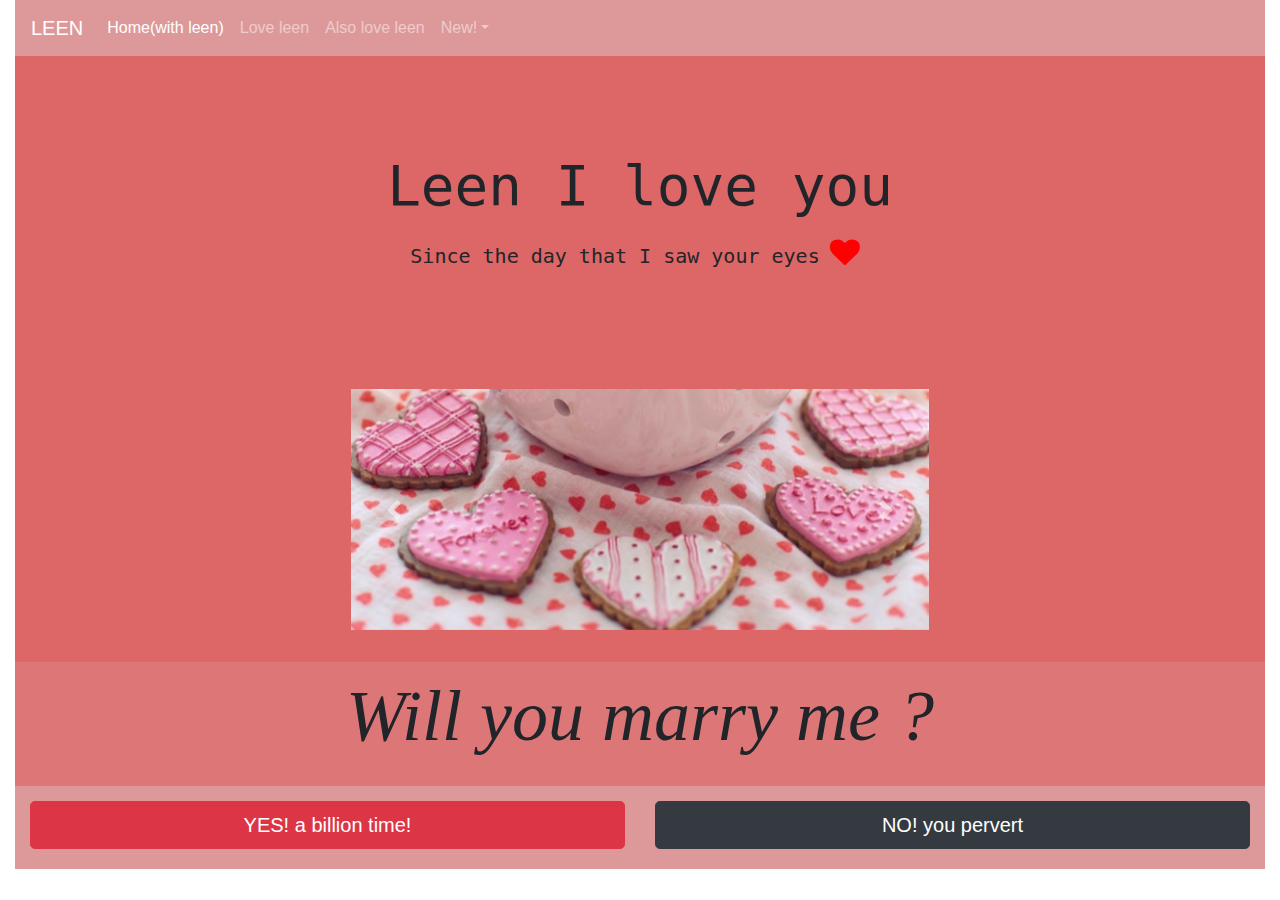
<file: index.html>
<!DOCTYPE html>
<html lang="en">

<head>
    <!-- Required meta tags -->
    <meta charset="utf-8">
    <meta name="viewport" content="width=device-width, initial-scale=1, shrink-to-fit=no">

    <!-- Bootstrap CSS -->
    <link rel="stylesheet" href="bootstrap/css/bootstrap-grid.css">
    <link rel="stylesheet" href="bootstrap/css/bootstrap.min.css">
    <link rel="stylesheet" href="https://cdnjs.cloudflare.com/ajax/libs/font-awesome/4.7.0/css/font-awesome.min.css">
    <link rel="stylesheet" href="styles.css">
    <title>I love you leen</title>
</head>

<body>
    <div class="container-fluid pink">
        <nav class="navbar navbar-expand-lg navbar-dark bg-pink">
            <a class="navbar-brand" href="#">LEEN</a>
            <button class="navbar-toggler" type="button" data-toggle="collapse" data-target="#navbarNavDropdown"
                aria-controls="navbarNavDropdown" aria-expanded="false" aria-label="Toggle navigation">
                <span class="navbar-toggler-icon"></span>
            </button>
            <div class="collapse navbar-collapse" id="navbarNavDropdown">
                <ul class="navbar-nav">
                    <li class="nav-item active">
                        <a class="nav-link" href="#">Home(with leen) <span class="sr-only">(current)</span></a>
                    </li>
                    <li class="nav-item">
                        <a class="nav-link" href="#">Love leen</a>
                    </li>
                    <li class="nav-item">
                        <a class="nav-link" href="#">Also love leen</a>
                    </li>
                    <li class="nav-item dropdown">
                        <a class="nav-link dropdown-toggle" href="#" id="navbarDropdownMenuLink" role="button"
                            data-toggle="dropdown" aria-haspopup="true" aria-expanded="false">New!</a>
                        <div class="dropdown-menu bg-pink" aria-labelledby="navbarDropdownMenuLink">
                            <a class="dropdown-item" href="#">love leen</a>
                            <a class="dropdown-item" href="#">love leen</a>
                            <a class="dropdown-item" href="#">love leen</a>
                        </div>
                    </li>
                </ul>
            </div>
        </nav>
        <div class="sectionLight sectionLove">
            <div class="row">
                <div class="col-sm-12">
                    <div class="jumbotron jumbotron-fluid">
                        <div class="container">
                            <h1 class="display-4">Leen I love you</h1>
                            <p class="lead">Since the day that I saw your eyes<i class="fa fa-heart"
                                    style="font-size:30px;color:red"></i></p>
                        </div>
                    </div>
                </div>
            </div>
            <div class="row">
                <div class="col">
                </div>
                <div class="col-sm-12 col-md-6">
                    <div id="mainCarusel" class="carousel slide" data-ride="carousel">
                        <div class="carousel-inner">
                            <div class="carousel-item active">
                                <img src="love/love1.jpg" class="d-block w-100">
                                <div class="carousel-caption d-none d-md-block">
                                </div>
                            </div>
                            <div class="carousel-item">
                                <img src="love/love2.jpg" class="d-block w-100">
                                <div class="carousel-caption d-none d-md-block">
                                </div>
                            </div>
                            <div class="carousel-item">
                                <img src="love/love3.jpg" class="d-block w-100">
                                <div class="carousel-caption d-none d-md-block">
                                </div>
                            </div>
                        </div>
                        <a class="carousel-control-prev" href="#mainCarusel" role="button" data-slide="prev">
                            <span class="carousel-control-prev-icon" aria-hidden="true"></span>
                            <span class="sr-only">Previous</span>
                        </a>
                        <a class="carousel-control-next" href="#mainCarusel" role="button" data-slide="next">
                            <span class="carousel-control-next-icon" aria-hidden="true"></span>
                            <span class="sr-only">Next</span>
                        </a>
                    </div>
                </div>
                <div class="col">
                </div>
            </div>
        </div>
        <!--Section two-->
        <div class="sectionlove">
            <div class="row">
                <div class="col-sm-12">
                    <p class="marry">Will you marry me ?</p>
                </div>
            </div>
        </div>
        <div class="container-fluid">
            <div class="row">
                <div class="col-sm-12">
                    <div class="row bg-pink">
                        <div class="col-sm-12 col-lg-6">
                            <button type="button" class="btn btn-danger btn-lg buttonCenter" data-toggle="modal"
                                data-target=".first-pic-modal-md">YES! a billion time!</button>
                        </div>
                        <div class="col-sm-12 col-lg-6">
                            <button type="button" class="btn btn-dark btn-lg buttonCenter" data-toggle="modal"
                                data-target=".second-pic-modal-md">NO! you pervert</button>
                        </div>
                    </div>
                </div>
            </div>
        </div>
        <!-- Modals -->
        <!-- Large modal first-pic -->
        <div class="modal fade first-pic-modal-md" tabindex="-1" role="dialog" aria-labelledby="myLargeModalLabel"
            aria-hidden="true">
            <div class="modal-dialog modal-md" role="document">
                <div class="modal-content">
                    <img class="img-fluid" src="love/fool.jpeg">
                    <p><b>Awweee that is really cute ^^</br> but its april's fool :(</br></p>
                </div>
            </div>
        </div>
        <!-- Large modal second-pic -->
        <div class="modal fade second-pic-modal-md" tabindex="-1" role="dialog" aria-labelledby="myLargeModalLabel"
            aria-hidden="true">
            <div class="modal-dialog modal-md" role="document">
                <div class="modal-content">
                    <img class="img-fluid" src="love/fool.jpeg">
                    <p><b>Yeah I thought so as well XD</br> but its just april's fool :)</br></p>
                </div>
            </div>
        </div>
    </div>
    <script src="https://code.jquery.com/jquery-3.4.1.slim.min.js"
        integrity="sha384-J6qa4849blE2+poT4WnyKhv5vZF5SrPo0iEjwBvKU7imGFAV0wwj1yYfoRSJoZ+n"
        crossorigin="anonymous"></script>
    <script src="https://cdn.jsdelivr.net/npm/popper.js@1.16.0/dist/umd/popper.min.js"
        integrity="sha384-Q6E9RHvbIyZFJoft+2mJbHaEWldlvI9IOYy5n3zV9zzTtmI3UksdQRVvoxMfooAo"
        crossorigin="anonymous"></script>
    <script src="bootstrap/js/bootstrap.min.js"></script>
    <script stc="code.js"></script>
</body>

</html>
</file>
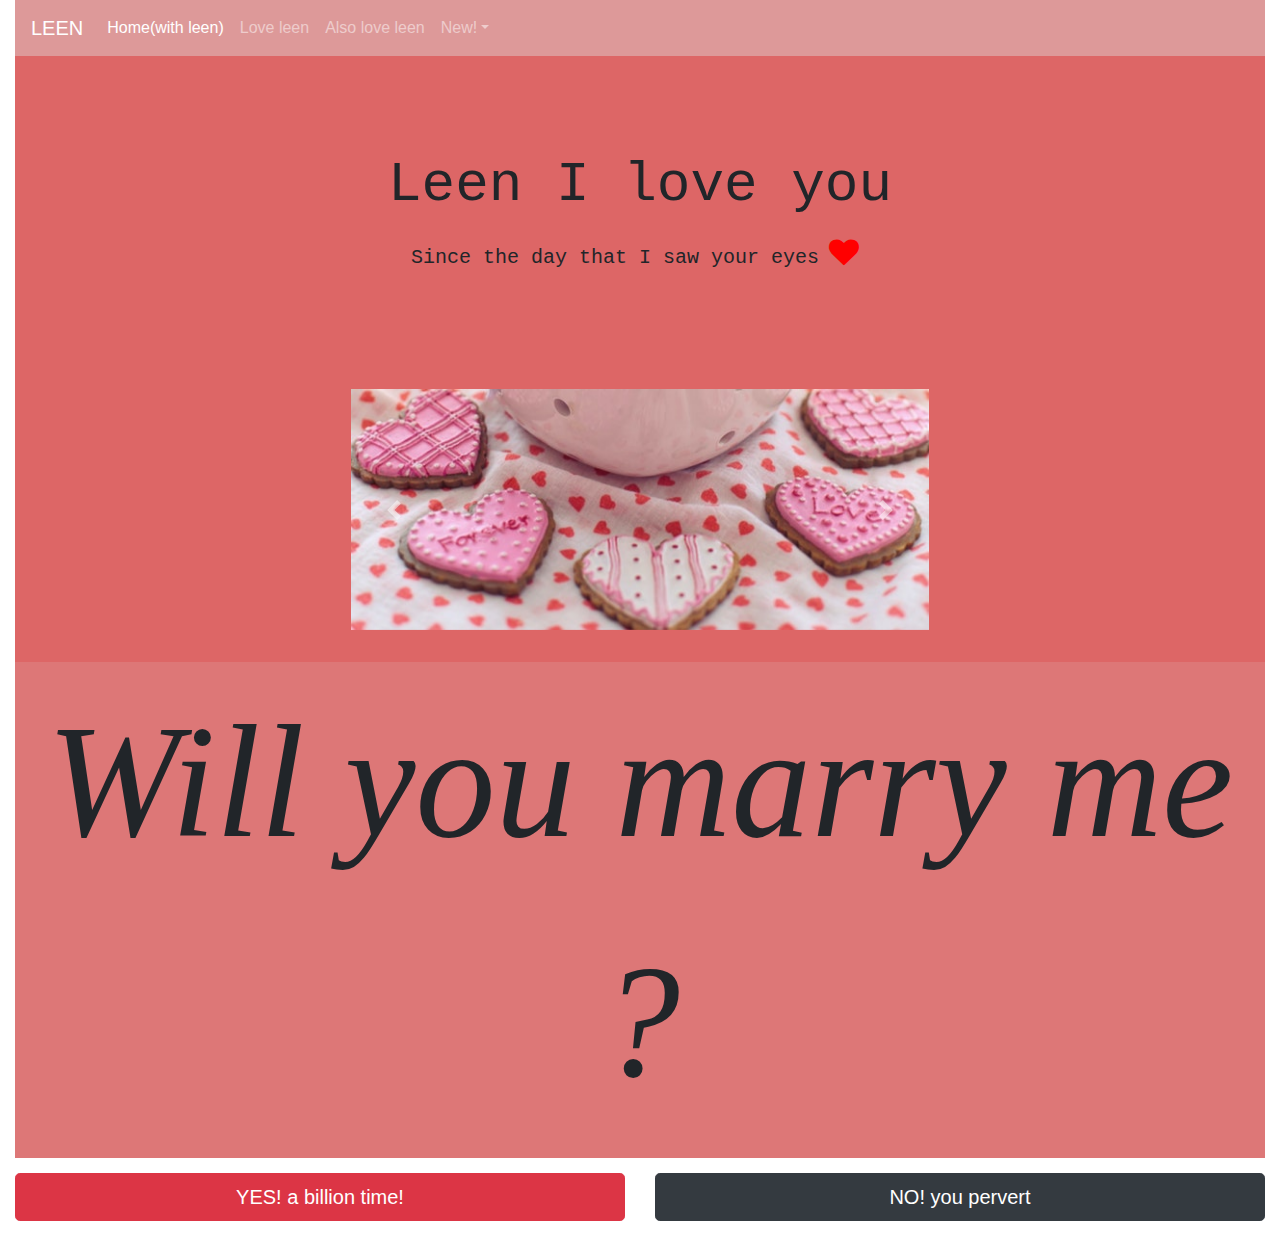
<file: docs/index.html>
<!DOCTYPE html>
<html lang="en">
    <head>
        <!-- Required meta tags -->
        <meta charset="utf-8">
        <meta name="viewport" content="width=device-width, initial-scale=1, shrink-to-fit=no">

        <!-- Bootstrap CSS -->
        <link rel="stylesheet" href="../bootstrap/css/bootstrap-grid.css">
        <link rel="stylesheet" href="../bootstrap/css/bootstrap.min.css">
        <link rel="stylesheet" href="https://cdnjs.cloudflare.com/ajax/libs/font-awesome/4.7.0/css/font-awesome.min.css">
        <link rel="stylesheet" href="styles.css">
        <title>I love you leen</title>
    </head>
    <body>
        <div class="container-fluid pink">
            <nav class="navbar navbar-expand-lg navbar-dark bg-dark">
                <a class="navbar-brand" href="#">LEEN</a>
                <button class="navbar-toggler" type="button" data-toggle="collapse" data-target="#navbarNavDropdown" aria-controls="navbarNavDropdown" aria-expanded="false" aria-label="Toggle navigation">
                    <span class="navbar-toggler-icon"></span>
                </button>
                <div class="collapse navbar-collapse" id="navbarNavDropdown">
                    <ul class="navbar-nav">
                        <li class="nav-item active">
                            <a class="nav-link" href="#">Home(with leen) <span class="sr-only">(current)</span></a>
                        </li>
                        <li class="nav-item">
                            <a class="nav-link" href="#">Love leen</a>
                        </li>
                        <li class="nav-item">
                            <a class="nav-link" href="#">Also love leen</a>
                        </li>
                        <li class="nav-item dropdown">
                            <a class="nav-link dropdown-toggle" href="#" id="navbarDropdownMenuLink" role="button" data-toggle="dropdown" aria-haspopup="true" aria-expanded="false">New!</a>
                            <div class="dropdown-menu" aria-labelledby="navbarDropdownMenuLink">
                                <a class="dropdown-item" href="#">love leen</a>
                                <a class="dropdown-item" href="#">love leen</a>
                                <a class="dropdown-item" href="#">love leen</a>
                            </div>
                        </li>
                    </ul>
                </div>
            </nav>
            <div class="sectionLight sectionLove">
                <div class="row">
                    <div class="col-sm-12">
                        <div class="jumbotron jumbotron-fluid">
                            <div class="container">
                                <h1 class="display-4">Leen I love you</h1>
                                <p class="lead">Since the day that I saw your eyes<i class="fa fa-heart" style="font-size:30px;color:red"></i></p>
                            </div>
                        </div>
                    </div>
                </div>
                <div class="row">
                    <div class="col">
                    </div>
                    <div class="col-sm-12 col-md-6">
                        <div id="mainCarusel" class="carousel slide" data-ride="carousel">
                            <div class="carousel-inner">
                                <div class="carousel-item active">
                                    <img src="../love/love1.jpg" class="d-block w-100">
                                    <div class="carousel-caption d-none d-md-block">
                                        <!-- <h5>First slide label</h5> -->
                                    </div>
                                </div>
                                <div class="carousel-item">
                                    <img src="../love/love2.jpg" class="d-block w-100">
                                    <div class="carousel-caption d-none d-md-block">
                                        <!-- <h5>Second slide label</h5> -->
                                    </div>
                                </div>
                                <div class="carousel-item">
                                    <img src="../love/love3.jpg" class="d-block w-100">
                                    <div class="carousel-caption d-none d-md-block">
                                        <!-- <h5>Second slide label</h5> -->
                                    </div>
                                </div>
                            </div>
                            <a class="carousel-control-prev" href="#mainCarusel" role="button" data-slide="prev">
                                <span class="carousel-control-prev-icon" aria-hidden="true"></span>
                                <span class="sr-only">Previous</span>
                            </a>
                            <a class="carousel-control-next" href="#mainCarusel" role="button" data-slide="next">
                                <span class="carousel-control-next-icon" aria-hidden="true"></span>
                                <span class="sr-only">Next</span>
                            </a>
                        </div>
                    </div>
                    <div class="col">
                    </div>
                </div>
            </div>
            <!--Section two-->
            <div class="sectionlove">
                <div class="row">
                  <div class="col-sm-12">
                    <p class="marry">Will you marry me ?</p>
                  </div>
                </div>
            </div>
            <div class="sectionLight1">
                <div class="row">
                    <div class="col-sm-12">
                        <div class="row">
                            <div class="col-sm-12 col-lg-6">
                                <button type="button" class="btn btn-danger btn-lg buttonCenter" data-toggle="modal" data-target=".first-pic-modal-md">YES! a billion time!</button>
                            </div>
                            <div class="col-sm-12 col-lg-6">
                                <button type="button" class="btn btn-dark btn-lg buttonCenter" data-toggle="modal" data-target=".second-pic-modal-md">NO! you pervert</button>
                            </div>
                        </div>
                    </div>
                </div>
            </div

            <!--Modals-->
            <!-- Large modal first-pic -->
            <div class="modal fade first-pic-modal-md" tabindex="-1" role="dialog" aria-labelledby="myLargeModalLabel" aria-hidden="true">
                <div class="modal-dialog modal-md" role="document">
                    <div class="modal-content">
                        <img class="img-fluid" src="../love/fool.jpeg">
                        <p><b>Awweee that is really cute ^^</br> but its april's fool :(</br></p>
                </div>
            </div>
          </div>
            <!-- Large modal second-pic -->
            <div class="modal fade second-pic-modal-md" tabindex="-1" role="dialog" aria-labelledby="myLargeModalLabel" aria-hidden="true">
                <div class="modal-dialog modal-md" role="document">
                    <div class="modal-content">
                        <img class="img-fluid" src="../love/fool.jpeg">
                        <p><b>Yeah I thought so as well XD</br> but its just april's fool :)</br></p>
                </div>
            </div>
          </div>
      </div>
        <script src="https://code.jquery.com/jquery-3.4.1.slim.min.js" integrity="sha384-J6qa4849blE2+poT4WnyKhv5vZF5SrPo0iEjwBvKU7imGFAV0wwj1yYfoRSJoZ+n" crossorigin="anonymous"></script>
        <script src="https://cdn.jsdelivr.net/npm/popper.js@1.16.0/dist/umd/popper.min.js" integrity="sha384-Q6E9RHvbIyZFJoft+2mJbHaEWldlvI9IOYy5n3zV9zzTtmI3UksdQRVvoxMfooAo" crossorigin="anonymous"></script>
        <script src="../bootstrap/js/bootstrap.min.js"></script>
        <script stc="code.js"></script>
    </body>
</html>
</file>
<file: styles.css>
.bg-pink {
    background-color: #dd9999!important;
}
.jumbotron {
  text-align: center;
  background: none;
  font-family: monospace;
}
.sectionLove {
    background-color: #dd6666;
    padding: 2rem;
}
.sectionlove {
    background-color: #dd7777;
}
.marry {
  font-family: cursive;
  font-style: italic;
  font-size: 72px;
  text-align: center;
}
.Wrapper {
    margin-top: 20px;
}
button.coolButton {
    background-color: red;
    color: #ffffff;
    display: block;
    margin: auto;
}
h5.modal-title {
    margin: auto;
}
.modalWrapper {
    padding: 2rem;
}
.imgCenter, .buttonCenter {
    display: block;
    margin: auto;
}
.buttonCenter {
    margin-top: 15px;
    margin-bottom: 20px;
    width: 100%;
}
.img-center {
    padding: 10px;
}
.fa {
    margin: 10px;
}
.socialWrapper {
    margin: auto;
}
.fa-facebook-square {
    color: #3b5998;
}
.fa-google-plus-square {
    color: #c32f10;
}

.fa-instagram {
    color: #ffffff;
}
</file>
<file: docs/styles.css>
.bg-dark {
    background-color: #dd9999 !important;
}
.jumbotron {
  text-align: center;
  background: none;
  font-family: monospace;
}
.sectionLove {
    background-color: #dd6666;
    padding: 2rem;
}
.sectionlove {
    background-color: #dd7777;
}
.marry {
  font-family: cursive;
  font-style: italic;
  font-size: 10rem;
  text-align: center;
}
.Wrapper {
    margin-top: 20px;
}
button.coolButton {
    background-color: red;
    color: #ffffff;
    display: block;
    margin: auto;
}
h5.modal-title {
    margin: auto;
}
.modalWrapper {
    padding: 2rem;
}
.imgCenter, .buttonCenter {
    display: block;
    margin: auto;
}
.buttonCenter {
    margin-top: 15px;
    margin-bottom: 20px;
    width: 100%;
}
.img-center {
    padding: 10px;
}
.fa {
    margin: 10px;
}
.socialWrapper {
    margin: auto;
}
.fa-facebook-square {
    color: #3b5998;
}
.fa-google-plus-square {
    color: #c32f10;
}

.fa-instagram {
    color: #ffffff;
}
</file>
